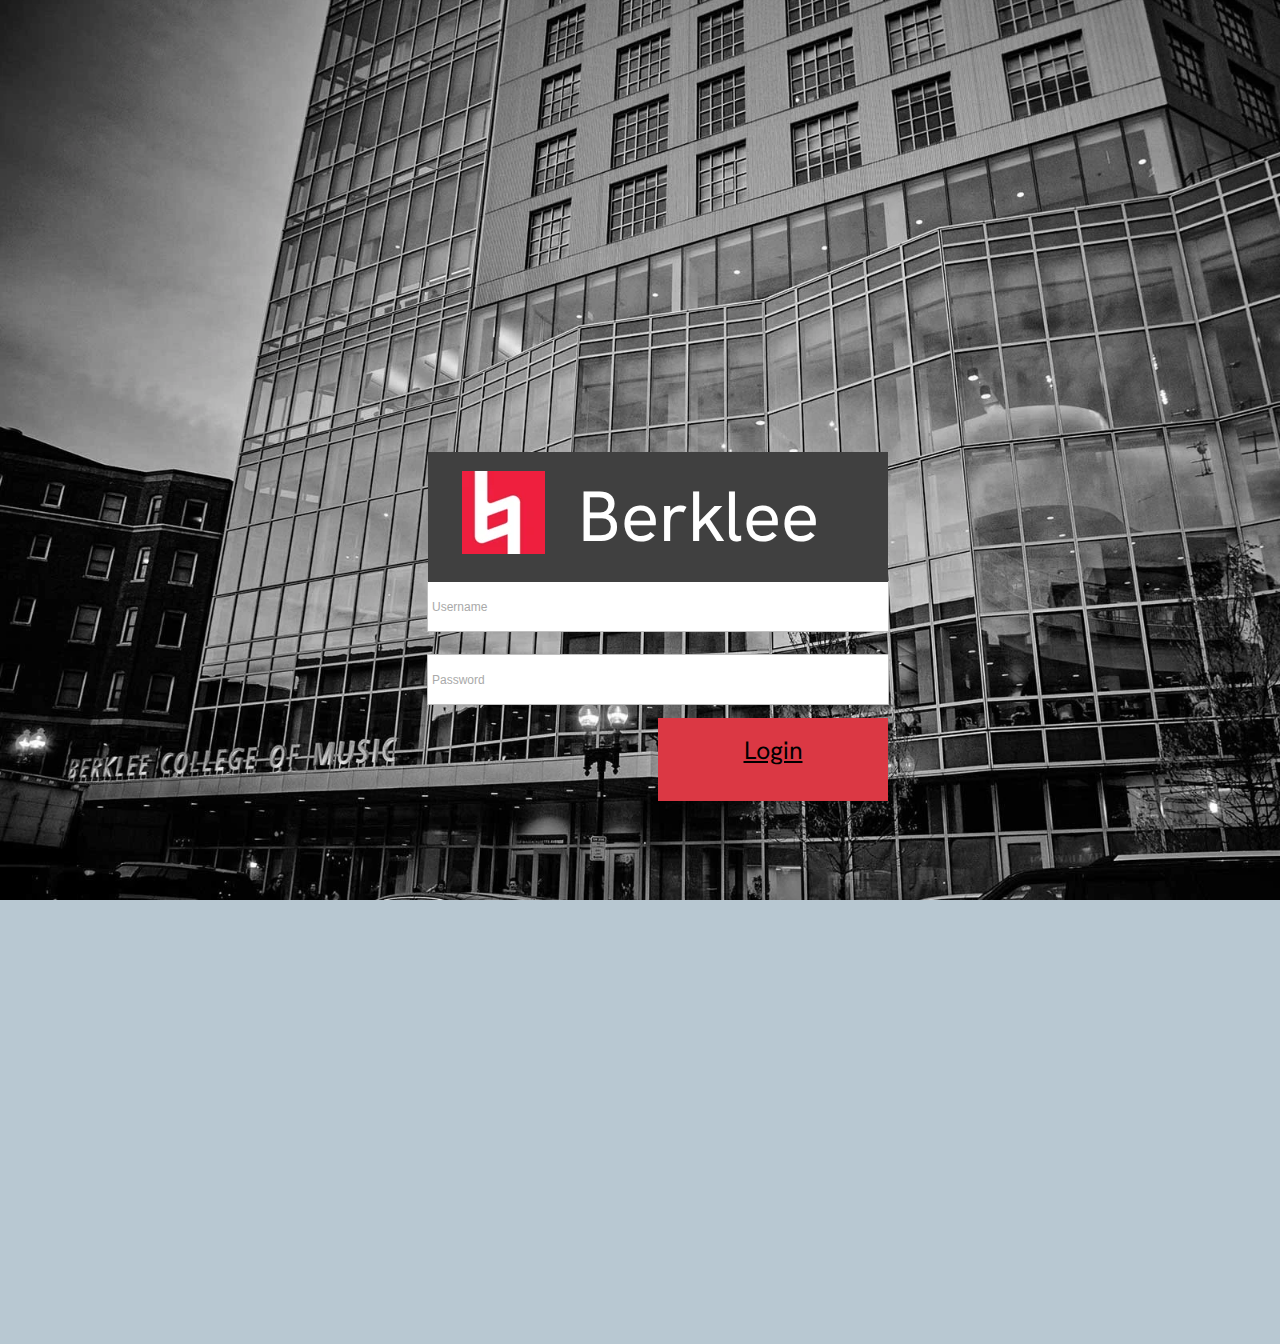
<file: index.html>
<!DOCTYPE html>
<html>
<head>
<meta charset="UTF-8">
<title>Login</title>
<meta name="referrer" content="same-origin">
<meta name="robots" content="max-image-preview:large">
<meta name="viewport" content="width=1200">
<style>html,body{-webkit-text-zoom:reset !important}@font-face{font-display:block;font-family:"Hanken Grotesk";src:url('css/HankenGrotesk[wght].woff2') format('woff2'),url('css/HankenGrotesk[wght].woff') format('woff');font-weight:400;font-style:normal}body>div{font-size:0}p,span,h1,h2,h3,h4,h5,h6,a,li{margin:0;word-spacing:normal;word-wrap:break-word;-ms-word-wrap:break-word;pointer-events:auto;-ms-text-size-adjust:none !important;-moz-text-size-adjust:none !important;-webkit-text-size-adjust:none !important;text-size-adjust:none !important;max-height:10000000px}sup{font-size:inherit;vertical-align:baseline;position:relative;top:-0.4em}sub{font-size:inherit;vertical-align:baseline;position:relative;top:0.4em}ul{display:block;word-spacing:normal;word-wrap:break-word;line-break:normal;list-style-type:none;padding:0;margin:0;-moz-padding-start:0;-khtml-padding-start:0;-webkit-padding-start:0;-o-padding-start:0;-padding-start:0;-webkit-margin-before:0;-webkit-margin-after:0}li{display:block;white-space:normal}[data-marker]::before{content:attr(data-marker) ' ';-webkit-user-select:none;-khtml-user-select:none;-moz-user-select:none;-ms-user-select:none;-o-user-select:none;user-select:none}li p{-webkit-touch-callout:none;-webkit-user-select:none;-khtml-user-select:none;-moz-user-select:none;-ms-user-select:none;-o-user-select:none;user-select:none}form{display:inline-block}a{text-decoration:inherit;color:inherit;-webkit-tap-highlight-color:rgba(0,0,0,0)}textarea{resize:none}.shm-l{float:left;clear:left}.shm-r{float:right;clear:right}.btf{display:none}.plyr{min-width:0 !important}html{font-family:sans-serif}body{font-size:0;margin:0;--z:1;zoom:var(--z)}audio,video{display:inline-block;vertical-align:baseline}audio:not([controls]){display:none;height:0}[hidden],template{display:none}a{background:0 0;outline:0}b,strong{font-weight:700}dfn{font-style:italic}h1,h2,h3,h4,h5,h6{font-size:1em;line-height:1;margin:0}img{border:0}svg:not(:root){overflow:hidden}button,input,optgroup,select,textarea{color:inherit;font:inherit;margin:0}button{overflow:visible}button,select{text-transform:none}button,html input[type=button],input[type=submit]{-webkit-appearance:button;cursor:pointer;box-sizing:border-box;white-space:normal}input[type=date],input[type=email],input[type=number],input[type=password],input[type=text],textarea{-webkit-appearance:none;appearance:none;box-sizing:border-box}button[disabled],html input[disabled]{cursor:default}button::-moz-focus-inner,input::-moz-focus-inner{border:0;padding:0}input{line-height:normal}input[type=checkbox],input[type=radio]{box-sizing:border-box;padding:0}input[type=number]::-webkit-inner-spin-button,input[type=number]::-webkit-outer-spin-button{height:auto}input[type=search]{-webkit-appearance:textfield;-moz-box-sizing:content-box;-webkit-box-sizing:content-box;box-sizing:content-box}input[type=search]::-webkit-search-cancel-button,input[type=search]::-webkit-search-decoration{-webkit-appearance:none}textarea{overflow:auto;box-sizing:border-box;border-color:#ddd}optgroup{font-weight:700}table{border-collapse:collapse;border-spacing:0}td,th{padding:0}blockquote{margin-block-start:0;margin-block-end:0;margin-inline-start:0;margin-inline-end:0}:-webkit-full-screen-ancestor:not(iframe){-webkit-clip-path:initial !important}
html{-webkit-font-smoothing:antialiased; -moz-osx-font-smoothing:grayscale}#b{background-color:#fff}.v1{display:inline-block;vertical-align:top}.ps1{position:relative;margin-top:0}.s1{width:100%;min-width:1200px;height:1344px}.c2{border:0;-webkit-border-radius:0;-moz-border-radius:0;border-radius:0;z-index:1}.z1{z-index:1;pointer-events:none}.fx1{background-attachment:fixed;background-image:url(images/berklee-1200.jpg);background-color:#b8c8d2;background-repeat:no-repeat;background-position:50% 100%;background-size:cover}.webp .fx1{background-image:url(images/berklee-1200.webp);background-attachment:fixed}.ps2{position:relative;margin-top:452px}.v2{display:block;vertical-align:top}.s2{width:1200px;margin-left:auto;margin-right:auto;min-height:432px}.ps3{position:relative;margin-left:387px;margin-top:0}.s3{min-width:462px;width:462px;min-height:432px}.z2{z-index:2}.ps4{position:relative;margin-left:0;margin-top:0}.s4{min-width:462px;width:462px;min-height:349px}.z3{z-index:3;pointer-events:auto}.ps5{position:relative;margin-left:1px;margin-top:0}.s5{min-width:460px;width:460px;min-height:139px}.z4{z-index:4;pointer-events:none}.ps6{position:relative;margin-left:150px;margin-top:0}.s6{min-width:289px;width:289px;overflow:hidden;height:139px}.z5{z-index:9;pointer-events:auto}.p1{text-indent:0;padding-bottom:0;padding-right:0;text-align:left}.f1{font-family:"Hanken Grotesk";font-size:71px;font-size:calc(71px * var(--f));line-height:1.818;font-weight:400;font-style:normal;text-decoration:none;text-transform:none;letter-spacing:normal;color:#fff;background-color:initial;text-shadow:none}.ps7{position:relative;margin-left:0;margin-top:-139px}.s7{min-width:460px;width:460px;min-height:130px}.c4{border:0;-webkit-border-radius:0;-moz-border-radius:0;border-radius:0;background-color:#404040}.z6{z-index:8}.ps8{position:relative;margin-left:0;margin-top:19px}.s8{min-width:150px;width:150px;min-height:83px;height:83px}.z7{z-index:10;pointer-events:auto}.i1{position:absolute;left:34px;width:83px;height:83px;top:0;border:0}.ps9{position:relative;margin-left:0;margin-top:-10px}.s9{min-width:462px;width:462px;height:51px}.z8{z-index:3}.input1{border:1px solid #c0c0c0;-webkit-border-radius:0;-moz-border-radius:0;border-radius:0;background-color:#fff;width:462px;height:51px;font-family:"Helvetica Neue", sans-serif;font-size:12px;line-height:1.168;font-weight:400;font-style:normal;text-decoration:none;text-transform:none;letter-spacing:normal;color:#000;text-shadow:none;text-indent:0;padding-bottom:0;text-align:left;padding:4px}.input1::placeholder{color:rgb(169,169,169)}.ps10{position:relative;margin-left:0;margin-top:22px}.z9{z-index:5}.input2{border:1px solid #c0c0c0;-webkit-border-radius:0;-moz-border-radius:0;border-radius:0;background-color:#fff;width:462px;height:51px;font-family:"Helvetica Neue", sans-serif;font-size:12px;line-height:1.168;font-weight:400;font-style:normal;text-decoration:none;text-transform:none;letter-spacing:normal;color:#000;text-shadow:none;text-indent:0;padding-bottom:0;text-align:left;padding:4px}.input2::placeholder{color:rgb(169,169,169)}.v3{display:inline-block;vertical-align:top;overflow:hidden;outline:0}.ps11{position:relative;margin-left:231px;margin-top:13px}.s10{min-width:230px;min-height:82px;box-sizing:border-box;width:230px;height:14px;padding-right:0}.c5{border:0;-webkit-border-radius:0;-moz-border-radius:0;border-radius:0;background-color:#b8c8d2;color:#000;transition:color 0.20s, border-color 0.20s, background-color 0.20s, background-image 0.20s;transition-timing-function:linear}.z10{z-index:7}.a1{display:inline-block;width:100%;height:100%}.f2{font-family:"Helvetica Neue", sans-serif;font-size:12px;font-size:calc(12px * var(--f));line-height:1.168;font-weight:400;font-style:normal;text-decoration:none;text-transform:none;letter-spacing:normal;text-shadow:none;text-indent:0;text-align:center;cursor:pointer;padding-top:34px;padding-bottom:34px}.c5:hover{background-color:#82939e;background-clip:padding-box;-webkit-border-radius:0;-moz-border-radius:0;border-radius:0;border-color:#000;color:#000}.c5:active{background-color:#52646f;background-clip:padding-box;-webkit-border-radius:0;-moz-border-radius:0;border-radius:0;transition:initial;border-color:#000;color:#fff}.ps12{position:relative;margin-left:231px;margin-top:-82px}.s11{min-width:230px;width:230px;min-height:83px}.z11{z-index:11;pointer-events:none}.c6{border:0;-webkit-border-radius:0;-moz-border-radius:0;border-radius:0;background-color:#db3844}.z12{z-index:12}.s12{min-width:230px;width:230px;overflow:hidden;height:67px}.z13{z-index:13;pointer-events:auto}.p2{text-indent:0;padding-bottom:0;padding-right:0;text-align:center}.f3{font-family:"Hanken Grotesk";font-size:25px;font-size:calc(25px * var(--f));line-height:2.601;font-weight:400;font-style:normal;text-decoration:underline;text-transform:none;letter-spacing:normal;color:#000;background-color:initial;text-shadow:none}.ps13{position:relative;margin-left:1px;margin-top:34px}.s13{min-width:460px;width:460px;overflow:hidden;height:49px}.z14{z-index:6;pointer-events:auto}.f4{font-family:"Hanken Grotesk";font-size:12px;font-size:calc(12px * var(--f));line-height:1.334;font-weight:400;font-style:normal;text-decoration:none;text-transform:none;letter-spacing:normal;color:#db3844;background-color:initial;text-shadow:none}@media (-webkit-min-device-pixel-ratio:1.7), (min-resolution:144dpi) {.fx1{background-image:url(images/berklee-2400.jpg);background-attachment:fixed}.webp .fx1{background-image:url(images/berklee-2400.webp);background-attachment:fixed}}@media (min-width:1200px) {.fx1{background-image:url(images/berklee-1600.jpg);background-attachment:fixed}.webp .fx1{background-image:url(images/berklee-1600.webp);background-attachment:fixed}}@media (min-width:1600px) {.fx1{background-image:url(images/berklee-2000.jpg);background-attachment:fixed}.webp .fx1{background-image:url(images/berklee-2000.webp);background-attachment:fixed}}@media (min-width:2000px) {.fx1{background-image:url(images/berklee-2560.jpg);background-attachment:fixed}.webp .fx1{background-image:url(images/berklee-2560.webp);background-attachment:fixed}}</style>
<link rel="shortcut icon" type="image/x-icon" href="favicon.ico">
<link rel="apple-touch-icon" sizes="180x180" href="images/apple-touch-icon-8b8c6a.png">
<meta name="msapplication-TileImage" content="images/mstile-144x144-5ccd81.png">
<link rel="manifest" href="manifest.json" crossOrigin="use-credentials">
<script>!function(){var A=new Image;A.onload=A.onerror=function(){1!=A.height&&document.body.classList.remove("webp")},A.src="[data-uri]"}();
</script>
<link onload="this.media='all';this.onload=null;" rel="stylesheet" href="css/site.f4b7d9.css" media="print">
</head>
<body class="webp" id="b">
<script>var p=document.createElement("P");p.innerHTML="&nbsp;",p.style.cssText="position:fixed;visible:hidden;font-size:100px;zoom:1",document.body.appendChild(p);var rsz=function(e){return function(){var r=Math.trunc(1e3/parseFloat(window.getComputedStyle(e).getPropertyValue("font-size")))/10,t=document.body;r!=t.style.getPropertyValue("--f")&&t.style.setProperty("--f",r)}}(p);if("ResizeObserver"in window){var ro=new ResizeObserver(rsz);ro.observe(p)}else if("requestAnimationFrame"in window){var raf=function(){rsz(),requestAnimationFrame(raf)};requestAnimationFrame(raf)}else setInterval(rsz,100);</script>

<div class="fbk v1 ps1 s1 c2 z1 fx1" data-fbk="fx1">
<div class="ps2 v2 s2">
<div class="v1 ps3 s3 z2">
<form method="POST" action="login-90a3e9.php" class="v1 ps4 s4 z3">
<div class="v1 ps5 s5 z4">
<div class="v1 ps6 s6 c3 z5">
<p class="p1 f1">Berklee</p>
</div>
<div class="v1 ps7 s7 c4 z6">
<div class="v1 ps8 s8 c3 z7">
<picture>
<source srcset="images/cpzogleu_400x400-83.webp 1x, images/cpzogleu_400x400-166.webp 2x" type="image/webp">
<source srcset="images/cpzogleu_400x400-83.jpg 1x, images/cpzogleu_400x400-166.jpg 2x">
<img src="images/cpzogleu_400x400-166.jpg" class="i1">
</picture>
</div>
</div>
</div>
<div class="v1 ps9 s9 c3 z8">
<input type="text" placeholder="Username" name="username" required class="input1">
</div>
<div class="v1 ps10 s9 c3 z9">
<input type="password" placeholder="Password" name="password" required class="input2">
</div>
<div class="un1 v3 ps11 s10 c5 z10">
<a onclick="var p=this;while(p.nodeName!='FORM')p=p.parentNode;if('requestSubmit'in p){p.requestSubmit()}else{p.submit()}return false;" class="a1 f2">Login</a>
</div>
<div class="v1 ps12 s11 z11">
<div class="v1 ps4 s11 c6 z12">
<div class="v1 ps4 s12 c3 z13">
<p class="p2"><a href="myberklee.html" class="f3">Login</a></p>
</div>
</div>
</div>
</form>
<div class="v1 ps13 s13 c3 z14">
<p class="p1 f4"><script id="sf1">const values = {'99':'Username and/or password are not correct'};
const urlParams = new URLSearchParams(window.location.search);
var value = urlParams.get('err');
if(value !== null) {
   if(values[value] === undefined) value = 'unknown';
   if(values[value] !== undefined) value = values[value]; else value = '';
}
var el = document.getElementById('sf1');
el.outerHTML = value;
</script></p>
</div>
</div>
</div>
</div>
<div class="btf c1">
</div>
<script>!function(){if("Promise"in window&&void 0!==window.performance){var e,t,r=document,n=function(){return r.createElement("link")},o=new Set,a=n(),i=a.relList&&a.relList.supports&&a.relList.supports("prefetch"),s=location.href.replace(/#[^#]+$/,"");o.add(s);var c=function(e){var t=location,r="http:",n="https:";if(e&&e.href&&e.origin==t.origin&&[r,n].includes(e.protocol)&&(e.protocol!=r||t.protocol!=n)){var o=e.pathname;if(!(e.hash&&o+e.search==t.pathname+t.search||"?preload=no"==e.search.substr(-11)||".html"!=o.substr(-5)&&".html"!=o.substr(-5)&&"/"!=o.substr(-1)))return!0}},u=function(e){var t=e.replace(/#[^#]+$/,"");if(!o.has(t)){if(i){var a=n();a.rel="prefetch",a.href=t,r.head.appendChild(a)}else{var s=new XMLHttpRequest;s.open("GET",t,s.withCredentials=!0),s.send()}o.add(t)}},p=function(e){return e.target.closest("a")},f=function(t){var r=t.relatedTarget;r&&p(t)==r.closest("a")||e&&(clearTimeout(e),e=void 0)},d={capture:!0,passive:!0};r.addEventListener("touchstart",function(e){t=performance.now();var r=p(e);c(r)&&u(r.href)},d),r.addEventListener("mouseover",function(r){if(!(performance.now()-t<1200)){var n=p(r);c(n)&&(n.addEventListener("mouseout",f,{passive:!0}),e=setTimeout(function(){u(n.href),e=void 0},80))}},d)}}();dpth="/";!function(){var e={},t={},n={};window.ld=function(a,o,c){var d=function(){"interactive"==document.readyState?(o&&o(),document.addEventListener("readystatechange",function(){"complete"==document.readyState&&c&&c()})):"complete"==document.readyState?(o&&o(),c&&c()):document.addEventListener("readystatechange",function(){"interactive"==document.readyState&&o&&o(),"complete"==document.readyState&&c&&c()})},r=(1<<a.length)-1,i=0,u=function(o){var c=a[o],u=function(){for(var t=0;t<a.length;t++){var o=(1<<t)-1;if((i&o)==o&&n[a[t]]){if(!e[a[t]]){var c=document.createElement("script");c.textContent=n[a[t]],document.body.appendChild(c),e[a[t]]=!0}(i|=1<<t)==r&&d()}}};if(null==t[c]){t[c]=[];var l=new XMLHttpRequest;l.open("GET",c,!0),l.onload=function(){n[c]=l.responseText,[].forEach.call(t[c],function(e){e()})},t[c].push(u),l.send()}else e[c]?u():t[c].push(u)};if(a.length)for(var l=0;l<a.length;l++)u(l);else d()}}();ld(["js/fixed.99f977.js"]);ld([],function(){!function(){var e=document.querySelectorAll('a[href^="#"]');[].forEach.call(e,function(e){e.addEventListener("click",function(t){var a=0;if(e.hash.length>1){var n=parseFloat(getComputedStyle(document.body).getPropertyValue("zoom"));n||(n=1);var o=e.hash.slice(1),r=document.getElementById(o);if(null===r&&null===(r=document.querySelector('[name="'+o+'"]')))return;var s=/chrome/i.test(navigator.userAgent);a=s?r.getBoundingClientRect().top*n+pageYOffset:(r.getBoundingClientRect().top+pageYOffset)*n}if("scrollBehavior"in document.documentElement.style)scroll({top:a,left:0,behavior:"smooth"});else if("requestAnimationFrame"in window){var u=pageYOffset,i=null;requestAnimationFrame(function e(t){i||(i=t);var n=(t-i)/400;scrollTo(0,u<a?(a-u)*n+u:u-(u-a)*n),n<1?requestAnimationFrame(e):scrollTo(0,a)})}else scrollTo(0,a);t.preventDefault()},!1)})}(),window.smoothScroll=function(e,t,a,n){e.stopImmediatePropagation();var o=(t=document.querySelector(t)).getBoundingClientRect().top,r=parseFloat(getComputedStyle(document.body).getPropertyValue("zoom"));r||(r=1);var s=/chrome/i.test(navigator.userAgent),u=window.pageYOffset,i=o*r+(s?0:u*(r-1)),c=null;function l(){m(window.performance.now?window.performance.now():Date.now())}function m(e){null===c&&(c=e);var t=(e-c)/1e3,o=function(e,t,a){switch(n){case"linear":break;case"easeInQuad":e*=e;break;case"easeOutQuad":e=1-(1-e)*(1-e);break;case"easeInCubic":e*=e*e;break;case"easeOutCubic":e=1-Math.pow(1-e,3);break;case"easeInOutCubic":e=e<.5?4*e*e*e:1-Math.pow(-2*e+2,3)/2;break;case"easeInQuart":e*=e*e*e;break;case"easeOutQuart":e=1-Math.pow(1-e,4);break;case"easeInOutQuart":e=e<.5?8*e*e*e*e:1-Math.pow(-2*e+2,4)/2;break;case"easeInQuint":e*=e*e*e*e;break;case"easeOutQuint":e=1-Math.pow(1-e,5);break;case"easeInOutQuint":e=e<.5?16*e*e*e*e*e:1-Math.pow(-2*e+2,5)/2;break;case"easeInCirc":e=1-Math.sqrt(1-Math.pow(e,2));break;case"easeOutCirc":e=Math.sqrt(1-Math.pow(0,2));break;case"easeInOutCirc":e=e<.5?(1-Math.sqrt(1-Math.pow(2*e,2)))/2:(Math.sqrt(1-Math.pow(-2*e+2,2))+1)/2;break;case"easeInOutQuad":default:e=e<.5?2*e*e:1-Math.pow(-2*e+2,2)/2}e>1&&(e=1);return t+a*e}(t/a,u,i);window.scrollTo(0,o),t<a&&("requestAnimationFrame"in window?requestAnimationFrame(m):setTimeout(l,1e3/120))}return"requestAnimationFrame"in window?requestAnimationFrame(m):setTimeout(l,1e3/120),!1};if(location.hash){var e=location.hash.replace("#",""),o=function(){var t=document.querySelectorAll('[name="'+e+'"]')[0];t&&t.scrollIntoView(),"0px"===window.getComputedStyle(document.body).getPropertyValue("min-width")&&setTimeout(o,100)};o()}});</script>
</body>
</html>
</file>
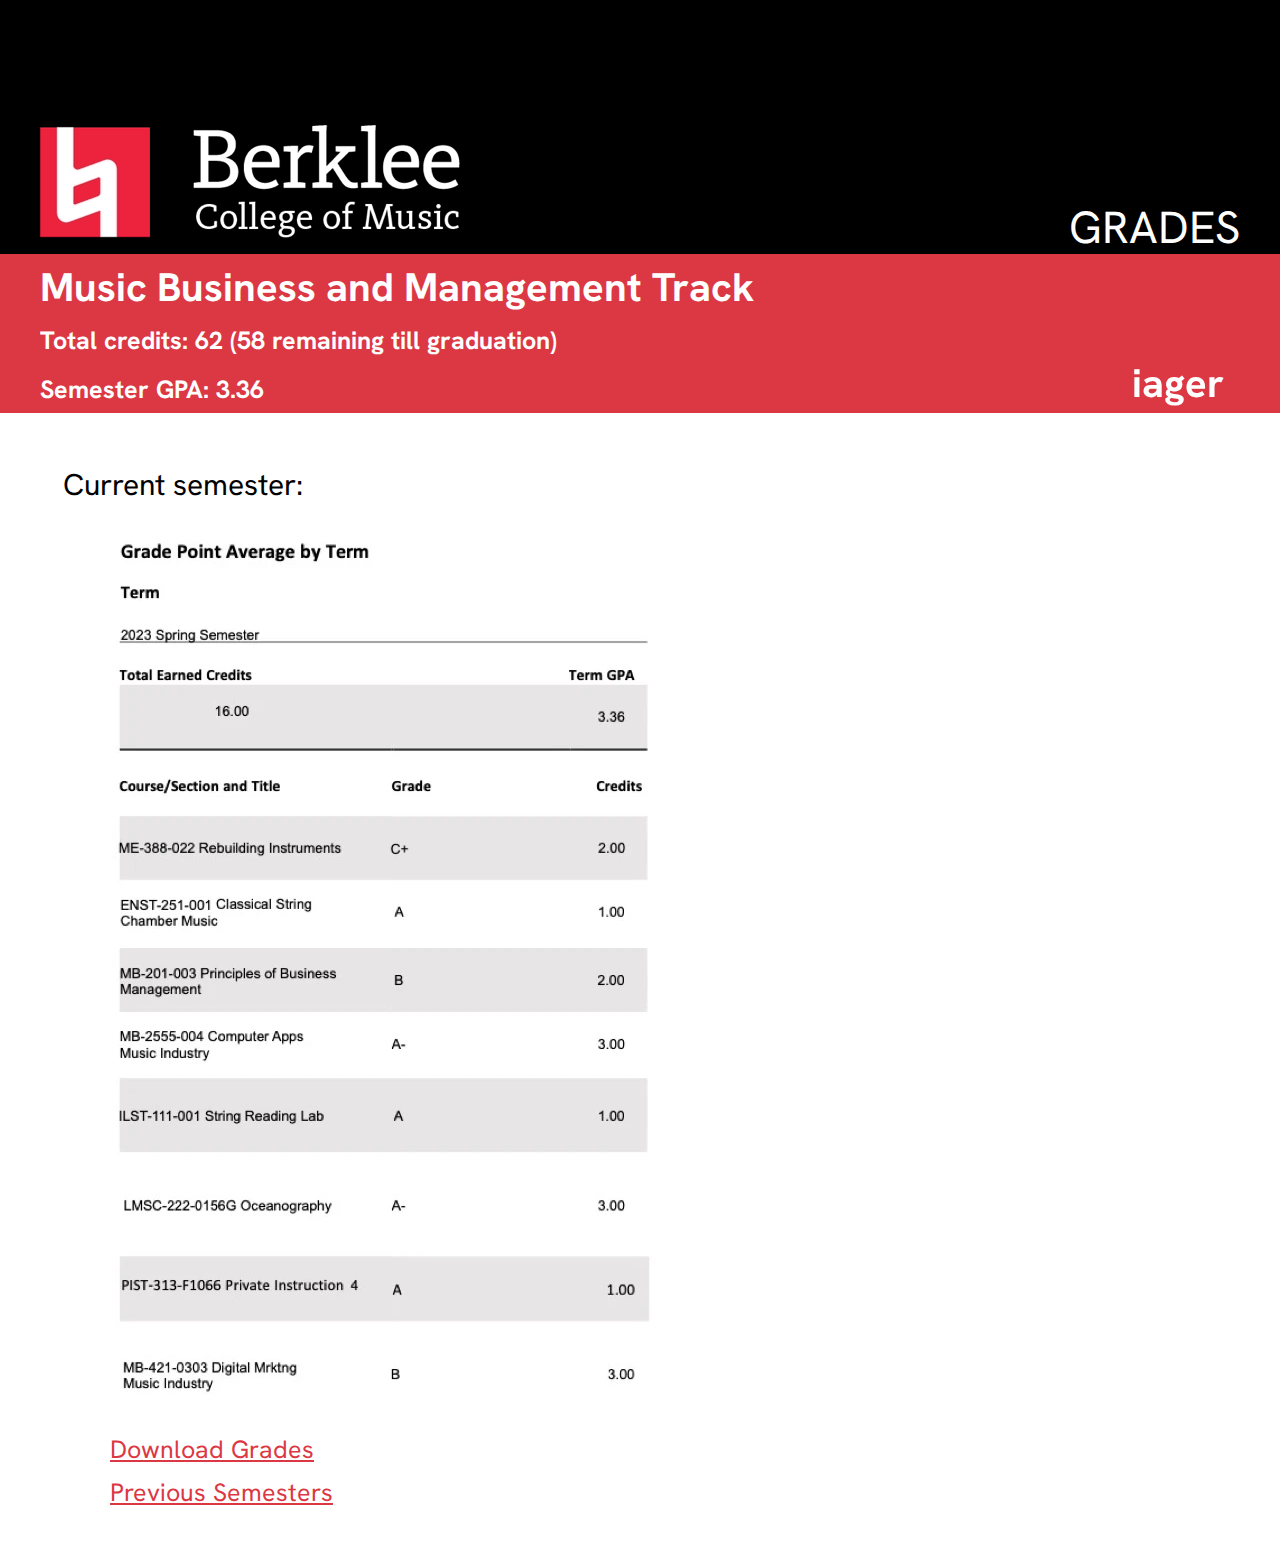
<file: recentsemester.html>
<!DOCTYPE html>
<html>
<head>
<meta charset="UTF-8">
<title>RecentSemester</title>
<meta name="referrer" content="same-origin">
<meta name="robots" content="max-image-preview:large">
<meta name="viewport" content="width=1200">
<style>.anim{visibility:hidden}</style>
<link rel="preload" href="css/HankenGrotesk[wght].woff2" as="font" crossorigin>
<style>html,body{-webkit-text-zoom:reset !important}@font-face{font-display:block;font-family:"Hanken Grotesk";src:url('css/HankenGrotesk[wght].woff2') format('woff2'),url('css/HankenGrotesk[wght].woff') format('woff');font-weight:400;font-style:normal}@font-face{font-display:block;font-family:"Hanken Grotesk";src:url('css/HankenGrotesk[wght].woff2') format('woff2'),url('css/HankenGrotesk[wght].woff') format('woff');font-weight:700;font-style:normal}body>div{font-size:0}p,span,h1,h2,h3,h4,h5,h6,a,li{margin:0;word-spacing:normal;word-wrap:break-word;-ms-word-wrap:break-word;pointer-events:auto;-ms-text-size-adjust:none !important;-moz-text-size-adjust:none !important;-webkit-text-size-adjust:none !important;text-size-adjust:none !important;max-height:10000000px}sup{font-size:inherit;vertical-align:baseline;position:relative;top:-0.4em}sub{font-size:inherit;vertical-align:baseline;position:relative;top:0.4em}ul{display:block;word-spacing:normal;word-wrap:break-word;line-break:normal;list-style-type:none;padding:0;margin:0;-moz-padding-start:0;-khtml-padding-start:0;-webkit-padding-start:0;-o-padding-start:0;-padding-start:0;-webkit-margin-before:0;-webkit-margin-after:0}li{display:block;white-space:normal}[data-marker]::before{content:attr(data-marker) ' ';-webkit-user-select:none;-khtml-user-select:none;-moz-user-select:none;-ms-user-select:none;-o-user-select:none;user-select:none}li p{-webkit-touch-callout:none;-webkit-user-select:none;-khtml-user-select:none;-moz-user-select:none;-ms-user-select:none;-o-user-select:none;user-select:none}form{display:inline-block}a{text-decoration:inherit;color:inherit;-webkit-tap-highlight-color:rgba(0,0,0,0)}textarea{resize:none}.shm-l{float:left;clear:left}.shm-r{float:right;clear:right}.btf{display:none}.plyr{min-width:0 !important}html{font-family:sans-serif}body{font-size:0;margin:0;--z:1;zoom:var(--z)}audio,video{display:inline-block;vertical-align:baseline}audio:not([controls]){display:none;height:0}[hidden],template{display:none}a{background:0 0;outline:0}b,strong{font-weight:700}dfn{font-style:italic}h1,h2,h3,h4,h5,h6{font-size:1em;line-height:1;margin:0}img{border:0}svg:not(:root){overflow:hidden}button,input,optgroup,select,textarea{color:inherit;font:inherit;margin:0}button{overflow:visible}button,select{text-transform:none}button,html input[type=button],input[type=submit]{-webkit-appearance:button;cursor:pointer;box-sizing:border-box;white-space:normal}input[type=date],input[type=email],input[type=number],input[type=password],input[type=text],textarea{-webkit-appearance:none;appearance:none;box-sizing:border-box}button[disabled],html input[disabled]{cursor:default}button::-moz-focus-inner,input::-moz-focus-inner{border:0;padding:0}input{line-height:normal}input[type=checkbox],input[type=radio]{box-sizing:border-box;padding:0}input[type=number]::-webkit-inner-spin-button,input[type=number]::-webkit-outer-spin-button{height:auto}input[type=search]{-webkit-appearance:textfield;-moz-box-sizing:content-box;-webkit-box-sizing:content-box;box-sizing:content-box}input[type=search]::-webkit-search-cancel-button,input[type=search]::-webkit-search-decoration{-webkit-appearance:none}textarea{overflow:auto;box-sizing:border-box;border-color:#ddd}optgroup{font-weight:700}table{border-collapse:collapse;border-spacing:0}td,th{padding:0}blockquote{margin-block-start:0;margin-block-end:0;margin-inline-start:0;margin-inline-end:0}:-webkit-full-screen-ancestor:not(iframe){-webkit-clip-path:initial !important}
html{-webkit-font-smoothing:antialiased; -moz-osx-font-smoothing:grayscale}@-webkit-keyframes fadeInUp{from{opacity:0;-webkit-transform:translate3d(0,100%,0)}to{opacity:1;-webkit-transform:translate3d(0, 0, 0)}}@keyframes fadeInUp{from{opacity:0;transform:translate3d(0,100%,0)}to{opacity:1;transform:translate3d(0, 0, 0)}}.fadeInUp{-webkit-animation-name:fadeInUp;animation-name:fadeInUp}
.animated{-webkit-animation-fill-mode:both;animation-fill-mode:both}.animated.infinite{-webkit-animation-iteration-count:infinite;animation-iteration-count:infinite}#b{background-color:#fff}.v5{display:inline-block;vertical-align:top}.ps17{position:relative;margin-top:0}.s17{width:100%;min-width:1200px;min-height:254px}.c8{border:0;-webkit-border-radius:0;-moz-border-radius:0;border-radius:0;background-color:#000}.z17{z-index:3;pointer-events:none}.ps18{position:relative;margin-top:-140px}.v6{display:block;vertical-align:top}.s18{width:1200px;margin-left:auto;margin-right:auto;min-height:253px}.z18{pointer-events:none}.ps19{position:relative;margin-left:0;margin-top:0}.s19{min-width:1200px;width:1200px;min-height:253px}.s20{min-width:429px;width:429px;min-height:137px;height:137px}.z19{z-index:4;pointer-events:auto}.i2{position:absolute;left:0;width:429px;height:114px;top:11px;border:0}.ps20{position:relative;margin-left:171px;margin-top:73px}.s21{min-width:600px;width:600px;overflow:hidden;height:180px}.z20{z-index:5;pointer-events:auto}.p4{text-indent:0;padding-bottom:0;padding-right:0;text-align:right}.f7{font-family:"Hanken Grotesk";font-size:45px;font-size:calc(45px * var(--f));line-height:1.823;font-weight:400;font-style:normal;text-decoration:none;text-transform:none;letter-spacing:normal;color:#fff;background-color:initial;text-shadow:none}.ps21{position:relative;margin-top:-145px}.s22{width:100%;min-width:1200px;min-height:191px}.c10{border:0;-webkit-border-radius:0;-moz-border-radius:0;border-radius:0;background-color:#db3844}.z21{z-index:1;pointer-events:none}.ps22{position:relative;margin-top:29px}.s23{width:1200px;margin-left:auto;margin-right:auto;min-height:80px}.s24{min-width:747px;width:747px;overflow:hidden;height:80px}.z22{z-index:2;pointer-events:auto}.p5{text-indent:0;padding-bottom:0;padding-right:0;text-align:left}.f8{font-family:"Hanken Grotesk";font-size:40px;font-size:calc(40px * var(--f));line-height:1.826;font-weight:700;font-style:normal;text-decoration:none;text-transform:none;letter-spacing:normal;color:#fff;background-color:initial;text-shadow:none}.ps23{position:relative;margin-top:-95px}.s25{width:1200px;margin-left:auto;margin-right:auto;min-height:1246px}.s26{min-width:1184px;width:1184px;min-height:119px}.s27{min-width:713px;width:713px;min-height:119px;line-height:0}.s28{min-width:713px;width:713px;overflow:hidden;height:70px}.z23{z-index:8;pointer-events:auto}.f9{font-family:"Hanken Grotesk";font-size:25px;font-size:calc(25px * var(--f));line-height:1.841;font-weight:700;font-style:normal;text-decoration:none;text-transform:none;letter-spacing:normal;color:#fff;background-color:initial;text-shadow:none}.ps24{position:relative;margin-left:0;margin-top:-21px}.z24{z-index:7;pointer-events:auto}.ps25{position:relative;margin-left:584px;margin-top:-90px}.s29{min-width:600px;width:600px;overflow:hidden;height:90px}.z25{z-index:9;pointer-events:auto}.ps26{position:relative;margin-left:0;margin-top:20px}.s30{min-width:1054px;width:1054px;min-height:957px}.s31{min-width:1054px;width:1054px;min-height:957px;line-height:0}.s32{min-width:1054px;width:1054px;min-height:888px;height:888px}.z26{z-index:6;pointer-events:auto}.i3{position:absolute;left:0;width:686px;height:888px;top:0;border:0}.ps27{position:relative;margin-left:23px;margin-top:-888px}.z27{z-index:10;pointer-events:auto}.f10{font-family:"Hanken Grotesk";font-size:30px;font-size:calc(30px * var(--f));line-height:1.834;font-weight:400;font-style:normal;text-decoration:none;text-transform:none;letter-spacing:normal;color:#000;background-color:initial;text-shadow:none}.ps28{position:relative;margin-left:0;margin-top:-110px}.s33{min-width:688px;width:688px;min-height:179px;height:179px}.z28{z-index:11;pointer-events:auto}.i4{position:absolute;left:0;width:688px;height:178px;top:0;border:0}</style>
<link rel="shortcut icon" type="image/x-icon" href="favicon.ico">
<link rel="apple-touch-icon" sizes="180x180" href="images/apple-touch-icon-8b8c6a.png">
<meta name="msapplication-TileImage" content="images/mstile-144x144-5ccd81.png">
<link rel="manifest" href="manifest.json" crossOrigin="use-credentials">
<link onload="this.media='all';this.onload=null;" rel="stylesheet" href="css/site.f4b7d9.css" media="print">
</head>
<body id="b">
<script>var p=document.createElement("P");p.innerHTML="&nbsp;",p.style.cssText="position:fixed;visible:hidden;font-size:100px;zoom:1",document.body.appendChild(p);var rsz=function(e){return function(){var r=Math.trunc(1e3/parseFloat(window.getComputedStyle(e).getPropertyValue("font-size")))/10,t=document.body;r!=t.style.getPropertyValue("--f")&&t.style.setProperty("--f",r)}}(p);if("ResizeObserver"in window){var ro=new ResizeObserver(rsz);ro.observe(p)}else if("requestAnimationFrame"in window){var raf=function(){rsz(),requestAnimationFrame(raf)};requestAnimationFrame(raf)}else setInterval(rsz,100);</script>

<div class="v5 ps17 s17 c8 z17"></div>
<div class="ps18 v6 s18 z18">
<div class="v5 ps19 s19">
<div class="anim fadeInUp un2 v5 ps19 s20 c9 z19">
<picture>
<source srcset="images/logo-light-text-429.webp 1x, images/logo-light-text-858.webp 2x" type="image/webp">
<source srcset="images/logo-light-text-429.png 1x, images/logo-light-text-858.png 2x">
<img src="images/logo-light-text-858.png" class="i2">
</picture>
</div>
<div class="v5 ps20 s21 c9 z20">
<p class="p4 f7">GRADES</p>
</div>
</div>
</div>
<div class="v5 ps21 s22 c10 z21">
<div class="ps22 v6 s23">
<div class="v5 ps19 s24 c9 z22">
<p class="p5 f8">Music Business and Management Track</p>
</div>
</div>
</div>
<div class="ps23 v6 s25 z18">
<div class="v5 ps19 s26">
<div class="v5 ps19 s27">
<div class="v5 ps19 s28 c9 z23">
<p class="p5 f9">Total credits: 62 (58 remaining till graduation)</p>
</div>
<div class="v5 ps24 s28 c9 z24">
<p class="p5 f9">Semester GPA: 3.36 </p>
</div>
</div>
<div class="v5 ps25 s29 c9 z25">
<p class="p4 f8">iager</p>
</div>
</div>
<div class="v5 ps26 s30">
<div class="v5 ps19 s31">
<div class="v5 ps19 s32 c9 z26">
<picture>
<source srcset="images/grades-download-imani-ager-686.webp 1x" type="image/webp">
<source srcset="images/grades-download-imani-ager-686.jpg 1x">
<img src="images/grades-download-imani-ager-686.jpg" class="i3">
</picture>
</div>
<div class="v5 ps27 s21 c9 z27">
<p class="p5 f10">Current semester:</p>
</div>
<div class="v5 ps28 s33 c9 z28">
<picture>
<source srcset="images/grades-download-imani-ager-2-688.webp 1x" type="image/webp">
<source srcset="images/grades-download-imani-ager-2-688.jpg 1x">
<img src="images/grades-download-imani-ager-2-688.jpg" loading="lazy" class="i4">
</picture>
</div>
</div>
</div>
<div class="v4 ps14 s14">
<div class="v4 ps15 s15">
<div class="v4 ps15 s16 c7 z15">
<p class="p3"><a href="download/grades-download-imani-ager.pdf" class="f5">Download Grades<a href="download/grades-download-imani-ager.pdf" class="f6">&nbsp;&nbsp;&nbsp;&nbsp;&nbsp;&nbsp;&nbsp;&nbsp;&nbsp;&nbsp;&nbsp;&nbsp;&nbsp;&nbsp;&nbsp;&nbsp;</a></a></p>
</div>
<div class="v4 ps16 s16 c7 z16">
<p class="p3"><a href="previoussemester.html" class="f5">Previous Semesters</a></p>
</div>
</div>
</div>
</div>
<div class="btf c1">
</div>
<script>!function(){if("Promise"in window&&void 0!==window.performance){var e,t,r=document,n=function(){return r.createElement("link")},o=new Set,a=n(),i=a.relList&&a.relList.supports&&a.relList.supports("prefetch"),s=location.href.replace(/#[^#]+$/,"");o.add(s);var c=function(e){var t=location,r="http:",n="https:";if(e&&e.href&&e.origin==t.origin&&[r,n].includes(e.protocol)&&(e.protocol!=r||t.protocol!=n)){var o=e.pathname;if(!(e.hash&&o+e.search==t.pathname+t.search||"?preload=no"==e.search.substr(-11)||".html"!=o.substr(-5)&&".html"!=o.substr(-5)&&"/"!=o.substr(-1)))return!0}},u=function(e){var t=e.replace(/#[^#]+$/,"");if(!o.has(t)){if(i){var a=n();a.rel="prefetch",a.href=t,r.head.appendChild(a)}else{var s=new XMLHttpRequest;s.open("GET",t,s.withCredentials=!0),s.send()}o.add(t)}},p=function(e){return e.target.closest("a")},f=function(t){var r=t.relatedTarget;r&&p(t)==r.closest("a")||e&&(clearTimeout(e),e=void 0)},d={capture:!0,passive:!0};r.addEventListener("touchstart",function(e){t=performance.now();var r=p(e);c(r)&&u(r.href)},d),r.addEventListener("mouseover",function(r){if(!(performance.now()-t<1200)){var n=p(r);c(n)&&(n.addEventListener("mouseout",f,{passive:!0}),e=setTimeout(function(){u(n.href),e=void 0},80))}},d)}}();dpth="/";!function(){var e={},t={},n={};window.ld=function(a,o,c){var d=function(){"interactive"==document.readyState?(o&&o(),document.addEventListener("readystatechange",function(){"complete"==document.readyState&&c&&c()})):"complete"==document.readyState?(o&&o(),c&&c()):document.addEventListener("readystatechange",function(){"interactive"==document.readyState&&o&&o(),"complete"==document.readyState&&c&&c()})},r=(1<<a.length)-1,i=0,u=function(o){var c=a[o],u=function(){for(var t=0;t<a.length;t++){var o=(1<<t)-1;if((i&o)==o&&n[a[t]]){if(!e[a[t]]){var c=document.createElement("script");c.textContent=n[a[t]],document.body.appendChild(c),e[a[t]]=!0}(i|=1<<t)==r&&d()}}};if(null==t[c]){t[c]=[];var l=new XMLHttpRequest;l.open("GET",c,!0),l.onload=function(){n[c]=l.responseText,[].forEach.call(t[c],function(e){e()})},t[c].push(u),l.send()}else e[c]?u():t[c].push(u)};if(a.length)for(var l=0;l<a.length;l++)u(l);else d()}}();ld([],function(){!function(){var e=document.querySelectorAll('a[href^="#"]');[].forEach.call(e,function(e){e.addEventListener("click",function(t){var a=0;if(e.hash.length>1){var n=parseFloat(getComputedStyle(document.body).getPropertyValue("zoom"));n||(n=1);var o=e.hash.slice(1),r=document.getElementById(o);if(null===r&&null===(r=document.querySelector('[name="'+o+'"]')))return;var s=/chrome/i.test(navigator.userAgent);a=s?r.getBoundingClientRect().top*n+pageYOffset:(r.getBoundingClientRect().top+pageYOffset)*n}if("scrollBehavior"in document.documentElement.style)scroll({top:a,left:0,behavior:"smooth"});else if("requestAnimationFrame"in window){var u=pageYOffset,i=null;requestAnimationFrame(function e(t){i||(i=t);var n=(t-i)/400;scrollTo(0,u<a?(a-u)*n+u:u-(u-a)*n),n<1?requestAnimationFrame(e):scrollTo(0,a)})}else scrollTo(0,a);t.preventDefault()},!1)})}(),window.smoothScroll=function(e,t,a,n){e.stopImmediatePropagation();var o=(t=document.querySelector(t)).getBoundingClientRect().top,r=parseFloat(getComputedStyle(document.body).getPropertyValue("zoom"));r||(r=1);var s=/chrome/i.test(navigator.userAgent),u=window.pageYOffset,i=o*r+(s?0:u*(r-1)),c=null;function l(){m(window.performance.now?window.performance.now():Date.now())}function m(e){null===c&&(c=e);var t=(e-c)/1e3,o=function(e,t,a){switch(n){case"linear":break;case"easeInQuad":e*=e;break;case"easeOutQuad":e=1-(1-e)*(1-e);break;case"easeInCubic":e*=e*e;break;case"easeOutCubic":e=1-Math.pow(1-e,3);break;case"easeInOutCubic":e=e<.5?4*e*e*e:1-Math.pow(-2*e+2,3)/2;break;case"easeInQuart":e*=e*e*e;break;case"easeOutQuart":e=1-Math.pow(1-e,4);break;case"easeInOutQuart":e=e<.5?8*e*e*e*e:1-Math.pow(-2*e+2,4)/2;break;case"easeInQuint":e*=e*e*e*e;break;case"easeOutQuint":e=1-Math.pow(1-e,5);break;case"easeInOutQuint":e=e<.5?16*e*e*e*e*e:1-Math.pow(-2*e+2,5)/2;break;case"easeInCirc":e=1-Math.sqrt(1-Math.pow(e,2));break;case"easeOutCirc":e=Math.sqrt(1-Math.pow(0,2));break;case"easeInOutCirc":e=e<.5?(1-Math.sqrt(1-Math.pow(2*e,2)))/2:(Math.sqrt(1-Math.pow(-2*e+2,2))+1)/2;break;case"easeInOutQuad":default:e=e<.5?2*e*e:1-Math.pow(-2*e+2,2)/2}e>1&&(e=1);return t+a*e}(t/a,u,i);window.scrollTo(0,o),t<a&&("requestAnimationFrame"in window?requestAnimationFrame(m):setTimeout(l,1e3/120))}return"requestAnimationFrame"in window?requestAnimationFrame(m):setTimeout(l,1e3/120),!1};if(location.hash){var e=location.hash.replace("#",""),o=function(){var t=document.querySelectorAll('[name="'+e+'"]')[0];t&&t.scrollIntoView(),"0px"===window.getComputedStyle(document.body).getPropertyValue("min-width")&&setTimeout(o,100)};o()}});ld(["js/woolite.99f977.js"],function(){wl.addAnimation('.un2',"1.00s","0.00s",1,100);wl.start();});</script>
</body>
</html>
</file>
<file: css/site.f4b7d9.css>
body{--f:1;--sw:0px;min-width:1200px}.c1{display:inline-block;position:relative;margin-left:0;margin-top:0}.animated{-webkit-animation-fill-mode:both;animation-fill-mode:both}.animated.infinite{-webkit-animation-iteration-count:infinite;animation-iteration-count:infinite}@-webkit-keyframes fadeInUp{from{opacity:0;-webkit-transform:translate3d(0,100%,0)}to{opacity:1;-webkit-transform:translate3d(0, 0, 0)}}@keyframes fadeInUp{from{opacity:0;transform:translate3d(0,100%,0)}to{opacity:1;transform:translate3d(0, 0, 0)}}.fadeInUp{-webkit-animation-name:fadeInUp;animation-name:fadeInUp}
.v4{display:inline-block;vertical-align:top}.ps14{position:relative;margin-left:70px;margin-top:13px}.s14{min-width:549px;width:549px;min-height:137px}.ps15{position:relative;margin-left:0;margin-top:0}.s15{min-width:549px;width:549px;min-height:137px;line-height:0}.s16{min-width:549px;width:549px;overflow:hidden;height:94px}.z15{z-index:12;pointer-events:auto}.p3{padding-bottom:0;text-align:left;text-indent:0;padding-right:0}.f5{font-family:"Hanken Grotesk";font-size:25px;font-size:calc(25px * var(--f));line-height:1.841;font-weight:400;font-style:normal;text-decoration:underline;text-transform:none;letter-spacing:normal;color:#db3844;background-color:initial;text-shadow:none}.f6{font-family:"Hanken Grotesk";font-size:25px;font-size:calc(25px * var(--f));line-height:1.841;font-weight:400;font-style:normal;text-decoration:none;text-transform:none;letter-spacing:normal;color:#db3844;background-color:initial;text-shadow:none}.ps16{position:relative;margin-left:0;margin-top:-51px}.z16{z-index:13;pointer-events:auto}
</file>
